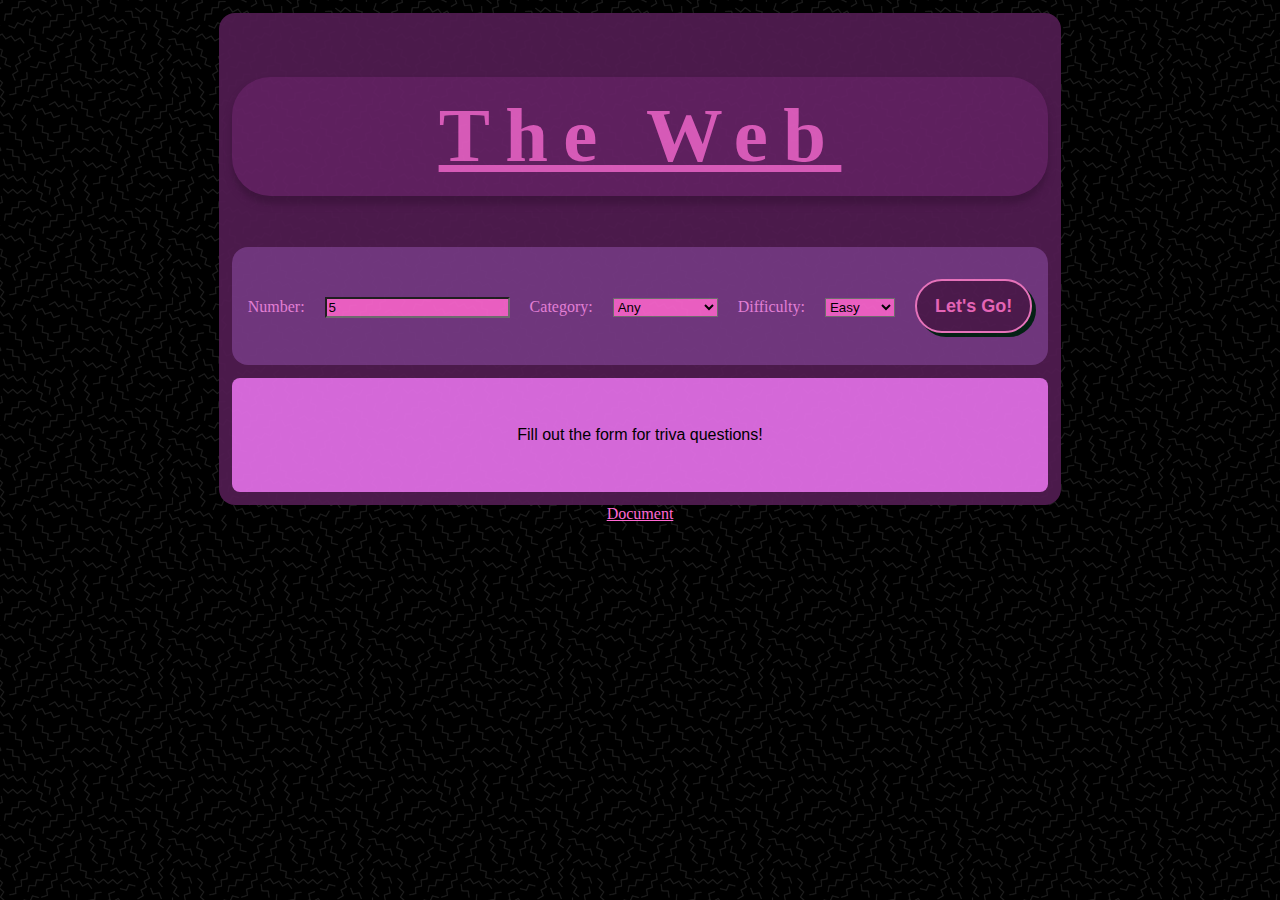
<file: Project 2/index.html>
<!DOCTYPE html>
<html lang="en">
<head>
    <meta charset="UTF-8">
    <meta name="viewport" content="width=device-width, initial-scale=1.0">
    <title>Trivia</title>
    <link rel="stylesheet" href="stylesheet.css">
    <link href="https://fonts.googleapis.com/css2?family=Fira+Sans:ital,wght@0,100;0,200;0,300;0,400;0,500;0,600;0,700;0,800;0,900;1,100;1,200;1,300;1,400;1,500;1,600;1,700;1,800;1,900&family=Permanent+Marker&display=swap" rel="stylesheet">

</head>
<body>
  

    <div>
    <h1>The Web</h1>
 

    <div id="forms">
    <label for="number">Number:</label>
    <input type="text" id="number" name="number"/>

    <label for="category">Category:</label>
    <select id="category">
        <option value="0">Any</option>
        <option value="9">General</option>
        <option value="10">Books</option>
        <option value="11">Film</option>
        <option value="12">Music</option>
        <option value="13">Theater</option>
        <option value="14">Televison</option>
        <option value="15">Video Games</option>
        <option value="16">Board Games</option>
        <option value="17">Science</option>
        <option value="18">Computers</option>
        <option value="19">Math</option>
        <option value="20">Mythology</option>
        <option value="21">Sports</option>
        <option value="22">Geography</option>
        <option value="23">History</option>
        <option value="24">Politics</option>
        <option value="25">Art</option>
        <option value="26">celebrites</option>
        <option value="27">Animal</option>
        <option value="28">Vehicle</option>
        <option value="29">Comics</option>
        <option value="30">Gadgets</option>
        <option value="31">Anime</option>
        <option value="32">Cartoon</option>
    </select>

    <label for="difficulty">Difficulty:</label>
    <select id="difficulty">
        <option value="easy">Easy</option>
        <option value="medium">Medium</option>
        <option value="hard">Hard</option>
    </select>

    <button id="search">Let's Go!</button>
    </div>


    <p id="content"> Fill out the form for triva questions!</p>
</div>



<footer>
    <a href="document.html">Document</a>
</footer>

  <!--Link to javascript file-->
  <script src="script.js"></script>
 
</body>


</html>
</file>
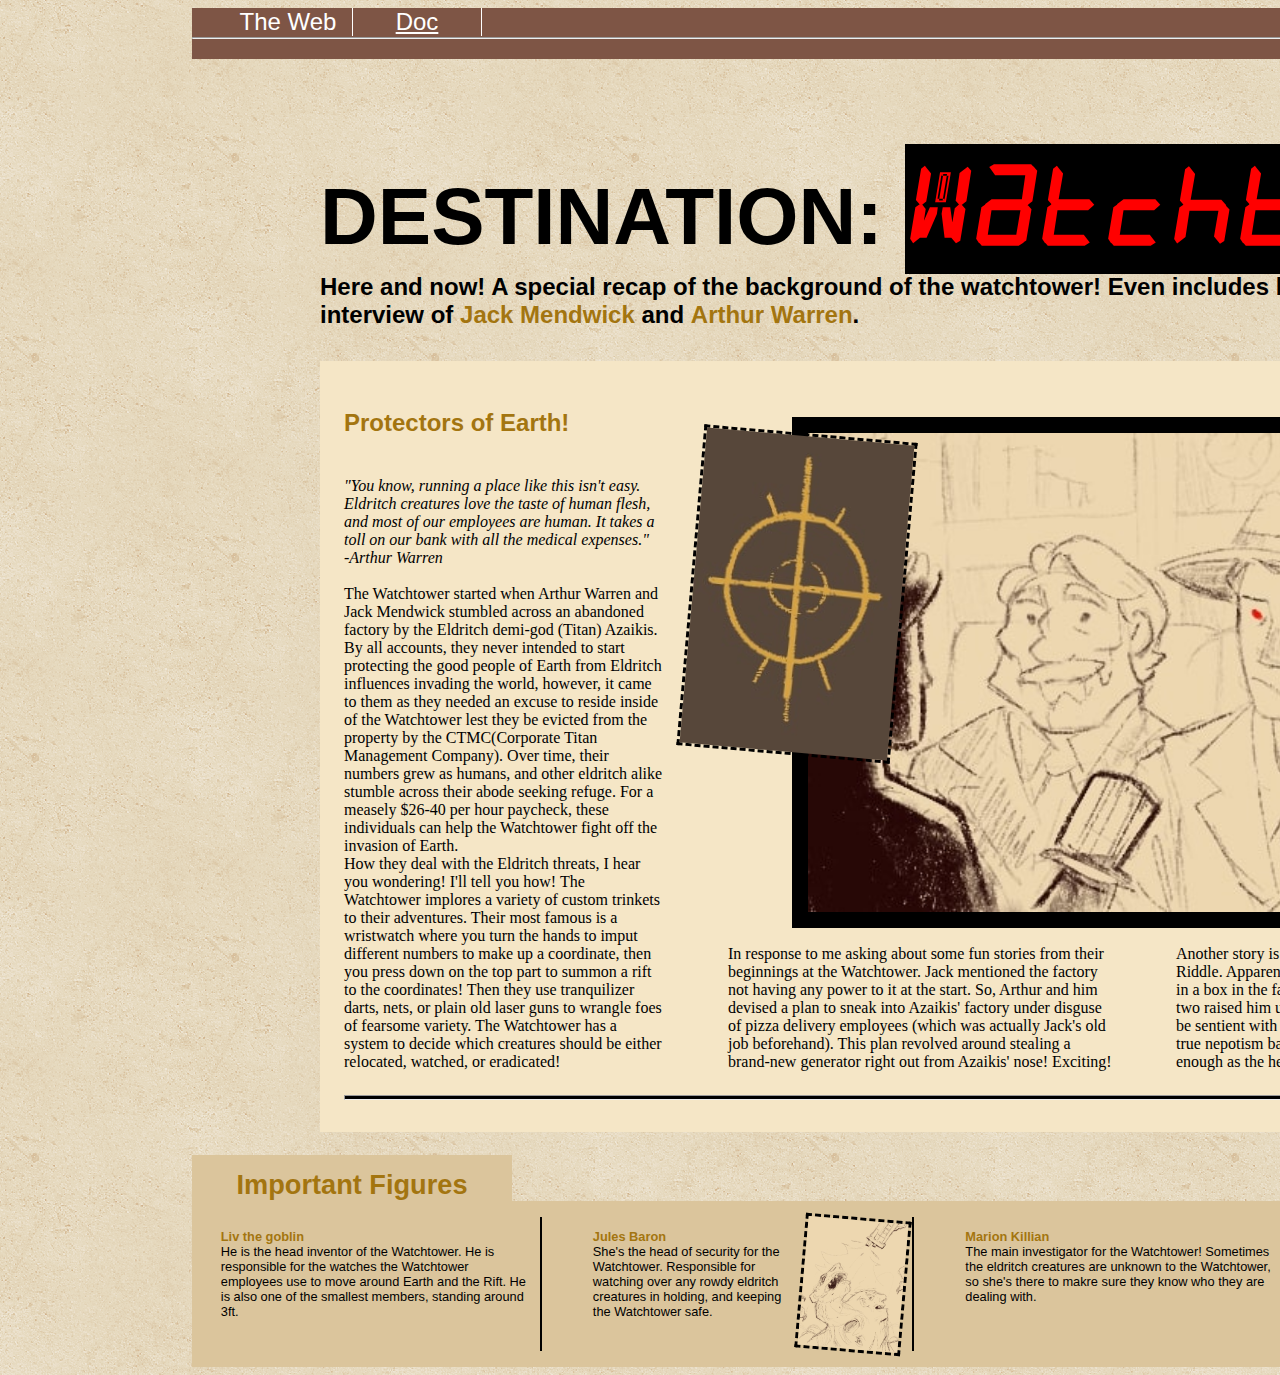
<file: project1/index.html>
<!DOCTYPE html>
<html lang="en">
<head>
    <meta charset="UTF-8">
    <meta name="viewport" content="width=device-width, initial-scale=1.0">
    <title>Spec</title>
    <link rel="stylesheet" href="css/project1Style.css">
</head>
<body>
    <section id="topBar">
        <div>
        <p>The Web</p>
        <a href="doc.html">Doc</a>
        </div>
        <hr>
    </section>

    <header>
        <h1>DESTINATION: <span>Watchtower</span></h1> 
        <h2> Here and now! A special recap of the background of the watchtower! Even includes bits of information from an interview of
             <b>Jack Mendwick</b> and <b>Arthur Warren</b>.</h2>
    </header>

    <main id="main">
   

        <section>
            <img src="media/interview.jpg" id="monkey" alt="Interview with Jack and Arthur">

            <img  src="media/symbol.jpg" id="poster" alt="Symbol of the watchtower: a circle with a crosshair in it" >
          </section>


          <h3>Protectors of Earth!</h3>

   <div>
            
     <p class="start"><i>"You know, running a place like this isn't easy. Eldritch creatures love the taste of human flesh, and most of our 
        employees are human. It takes a toll on our bank with all the medical expenses." <br>
        -Arthur Warren <br> <br></i>
             
              The Watchtower started when Arthur Warren and Jack Mendwick stumbled across an abandoned factory by the Eldritch demi-god (Titan) Azaikis. 
              By all accounts, they never intended to start protecting the good people of Earth from Eldritch influences invading the world, however,
               it came to them as they needed an excuse to reside inside of the Watchtower 
               lest they be evicted from the property by the CTMC(Corporate Titan Management Company). Over time, their numbers grew as humans, and other eldritch alike stumble 
               across their abode seeking refuge. For a measely $26-40 per hour paycheck, these individuals can help the Watchtower fight off the invasion of Earth.
              <br> How they deal with the Eldritch threats, I hear you wondering! I'll tell you how! The Watchtower implores a variety of custom trinkets to their adventures.
              Their most famous is a wristwatch where you turn the hands to imput different numbers to make up a coordinate, then you press down on the top part to summon a 
              rift to the coordinates! Then they use tranquilizer darts, nets, or plain old laser guns to wrangle foes of fearsome variety. The Watchtower has a system to decide which 
              creatures should be either relocated, watched, or eradicated! 

             </p>

                <p class="sidea"> In response to me asking about some fun stories from their beginnings at the Watchtower. Jack mentioned the factory not having any power to it at the start.
                    So, Arthur and him devised a plan to sneak into Azaikis' factory under disguse of pizza delivery employees (which was actually Jack's old job beforehand). This plan revolved around
                    stealing a brand-new generator right out from Azaikis' nose! Exciting!  </p>

                    <p class="sideb"> Another story is the hiring of their head janitor, Elias Riddle. Apparently, the chimera
                        was found as a cub hiding in a box in the factory remains when they first arrived. The two raised him up like a strange pet who just so happens to be sentient
                     with more cat-like behaviors than not. Like a true nepotism baby, Elias was given a job when he was old enough as the head janitor. </p>
                
            
        </div>
        
                <hr>
            
    </main>

 
    <footer>
        <h2 class="blue">Important Figures</h2>

        <section id="folderBody">
            <section class="divider"> 
                <p><b>Liv the goblin</b> <br> He is the head inventor of the Watchtower.
                    He is responsible for the watches the Watchtower employees
                     use to move around Earth and the Rift. He is also one of the smallest members, standing around 3ft.
                </p> 
            </section>
    
            <section class="divider"> 
                <img src="media/shoot.jpg" alt="a gun firing at an abomination" id="rotate">
             <p> <b>Jules Baron</b> <br>
                She's the head of security for the Watchtower. Responsible for watching over any rowdy eldritch creatures in holding,
                 and keeping the Watchtower safe. </p>
       

            </section>
    
            <section class="divider"> 
                <p> <b>Marion Killian</b><br>
                The main investigator for the Watchtower! Sometimes the eldritch creatures are unknown to the Watchtower, so she's there to makre sure
             they know who they are dealing with.</p>
               </section>
    
               <section class="divider" id="endSide"> 
                <img src="media/elias.jpg" alt="Elias, the head janitor" id="computer">
                <p><b>Elias Riddle</b><br>
                As mentioned before, he's the head janitor for the Watchtower! Not a spot is left uncleaned.
                Elias doesn't have a working hand, so Liv made him a mechanical hand to aid in his tasks. </p>
               
               </section>
        </section>
    </footer>
    
</body>
</html>
</file>
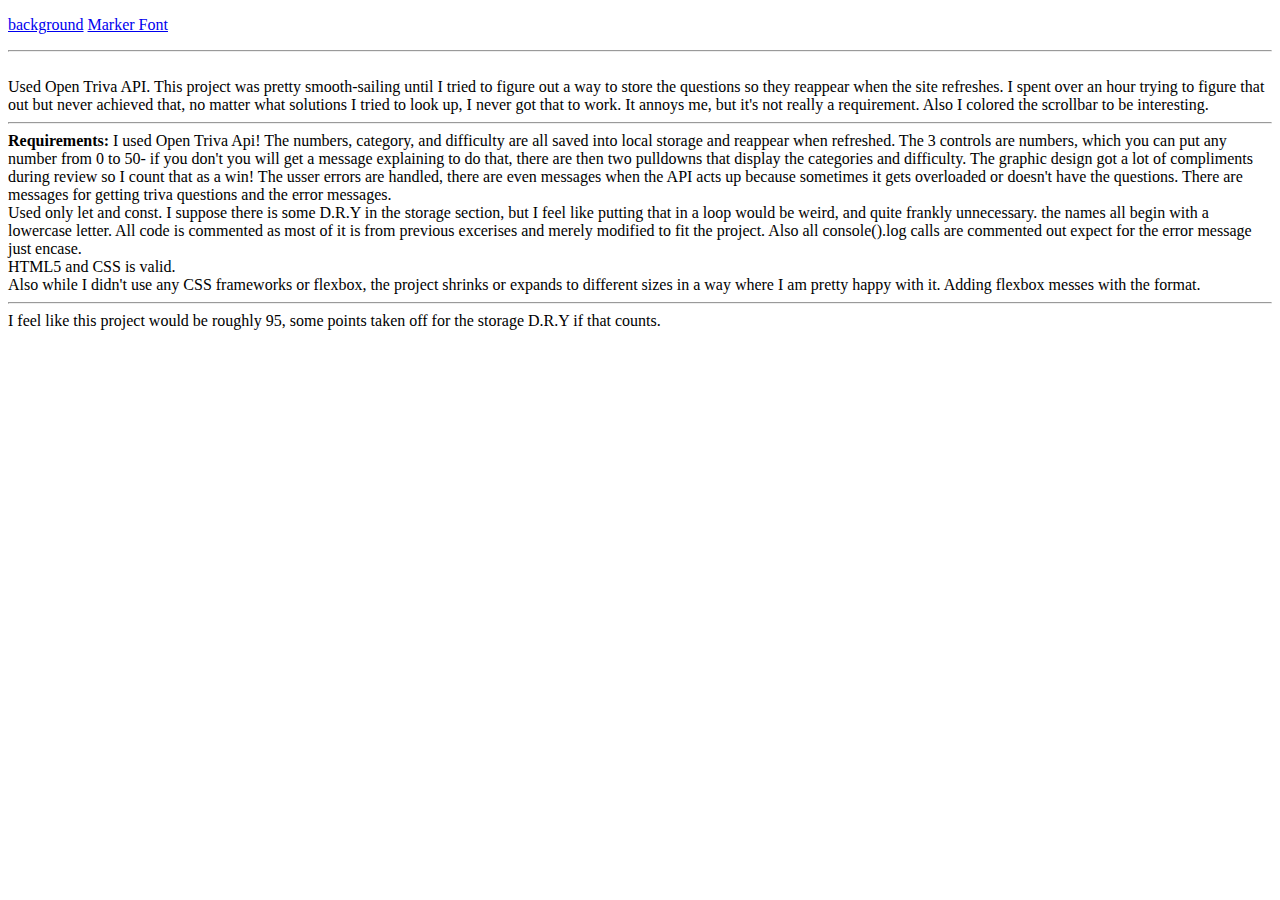
<file: Project 2/document.html>
<!DOCTYPE html>
<html lang="en">
<head>
    <meta charset="UTF-8">
    <meta name="viewport" content="width=device-width, initial-scale=1.0">
    <title>Document</title>
</head>
<body>
    <p>
        <a href="https://www.toptal.com/designers/subtlepatterns/memphis-mini-dark-pattern/">background</a>
        <a href="https://fonts.google.com/specimen/Permanent+Marker">Marker Font</a>
        
        <hr>

        <br>
        Used Open Triva API.

        This project was pretty smooth-sailing until I tried to figure out a way to store the questions so they reappear when the site refreshes. I spent over an hour trying to figure that out but
        never achieved that, no matter what solutions I tried to look up, I never got that to work. It annoys me, but it's not really a requirement. Also I colored the scrollbar to be interesting.
        <br>
        <hr>
        <b>Requirements:</b>
        I used Open Triva Api! The numbers, category, and difficulty are all saved into local storage and reappear when refreshed. The 3 controls are numbers, which you can put any number from 0 to 50- if you don't you will get a message explaining to do that,
         there are then two pulldowns that display the categories and difficulty. The graphic design got a lot of compliments during review so I count that as a win! The usser errors are handled, there are even messages when the API acts up because sometimes it gets overloaded or doesn't have the questions.
         There are messages for getting triva questions and the error messages. <br>
         Used only let and const. I suppose there is some D.R.Y in the storage section, but I feel like putting that in a loop would be weird, and quite frankly unnecessary. the names all begin with a lowercase letter.
         All code is commented as most of it is from previous excerises and merely modified to fit the project. Also all console().log calls are commented out expect for the error message just encase. <br>
         HTML5 and CSS is valid. <br>
         Also while I didn't use any CSS frameworks or flexbox, the project shrinks or expands to different sizes in a way where I am pretty happy with it. Adding flexbox messes with the format.
         <hr>
         I feel like this project would be roughly 95, some points taken off for the storage D.R.Y if that counts.
    </p>
</body>
</html>
</file>
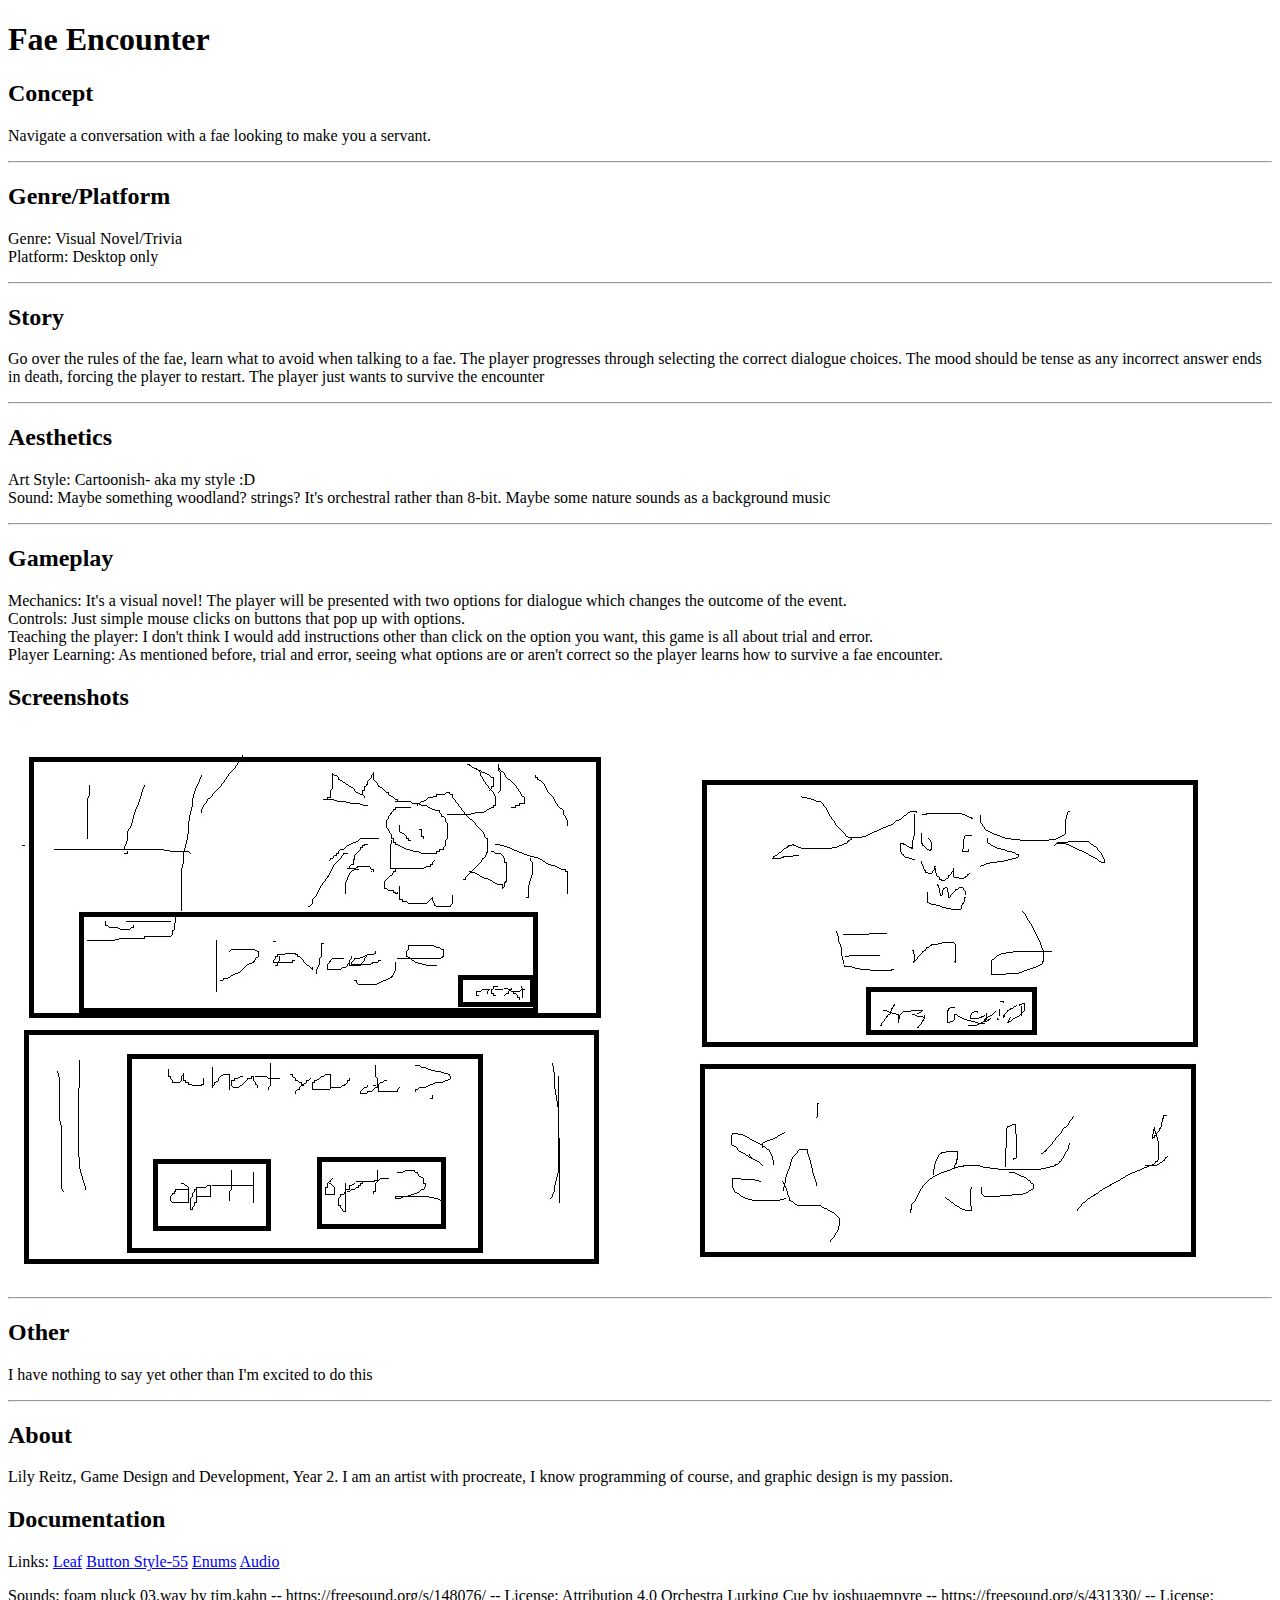
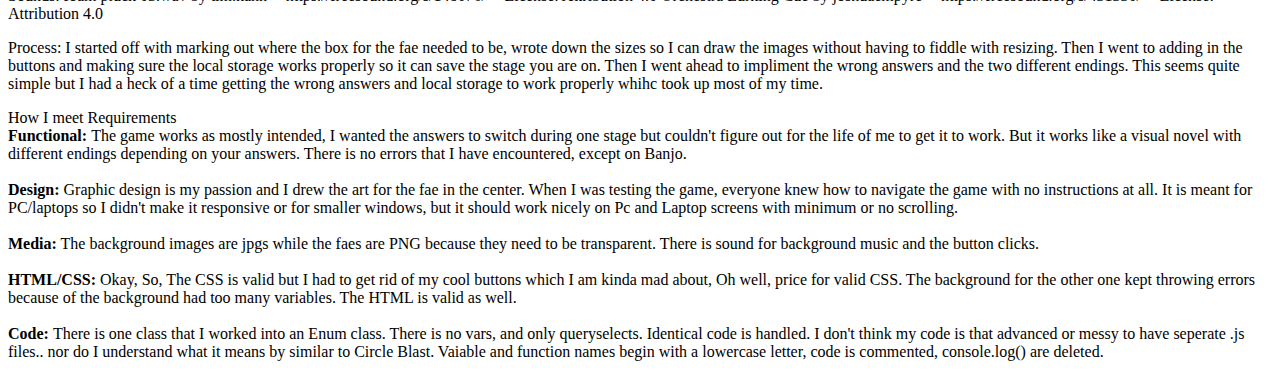
<file: Project 3/about.html>
<!DOCTYPE html>
<html lang="en">
<head>
    <meta charset="UTF-8">
    <meta name="viewport" content="width=device-width, initial-scale=1.0">
    <title>Document</title>
</head>
<body>
    <h1>Fae Encounter</h1>

    <h2>Concept</h2>
    <p>Navigate a conversation with a fae looking to make you a servant.</p>
    <hr>

    <h2>Genre/Platform</h2>
    <p>
        Genre: Visual Novel/Trivia <br>
        Platform: Desktop only
    </p>

    <hr>

    <h2>Story</h2>
    <p>Go over the rules of the fae, learn what to avoid when talking to a fae. The player progresses through selecting the correct dialogue choices. The mood should be tense as any incorrect answer ends in death, forcing the player to restart. The player just wants to survive the encounter</p>

    <hr>

    <h2>Aesthetics</h2>
    <p>
        Art Style: Cartoonish- aka my style :D
        <br>
        Sound: Maybe something woodland? strings? It's orchestral rather than 8-bit. Maybe some nature sounds as a background music
    </p>

    <hr>

    <h2>Gameplay</h2>
    <p>
        Mechanics: It's a visual novel! The player will be presented with two options for dialogue which changes the outcome of the event. <br>
        Controls: Just simple mouse clicks on buttons that pop up with options. <br>
        Teaching the player: I don't think I would add instructions other than click on the option you want, this game is all about trial and error. <br>
        Player Learning: As mentioned before, trial and error, seeing what options are or aren't correct so the player learns how to survive a fae encounter.
    </p>

    <h2>Screenshots</h2>
    <img src="media\sketch1.jpg" alt="sketch 1">
    <img src="media\sketch 2.jpg" alt="sketch 2">
    <hr>




    <h2>Other</h2>
    <p>I have nothing to say yet other than I'm excited to do this</p>
    <hr>
    <h2>About</h2>
    <p>Lily Reitz, Game Design and Development, Year 2. I am an artist with procreate, I know programming of course, and graphic design is my passion.</p>

    <h2>Documentation</h2>

    <p>
        Links: 
        <a href="http://pixabay.com/illustrations/leaves-seamless-pattern-decorative-8724660/">Leaf</a>   
        <a href="http://getcssscan.com/css-buttons-examples">Button Style-55</a>
        <a href="http://masteringjs.io/tutorials/fundamentals/enum">Enums</a>
        <a href="http://www.w3schools.com/graphics/game_sound.asp">Audio</a>

    </p>
    <p>
        Sounds:
        foam pluck 03.wav by tim.kahn -- https://freesound.org/s/148076/ -- License: Attribution 4.0
        Orchestra Lurking Cue by joshuaempyre -- https://freesound.org/s/431330/ -- License: Attribution 4.0
    </p>

    <p>
        Process: I started off with marking out where the box for the fae needed to be, wrote down the sizes so I can draw the images without having to fiddle with resizing.
        Then I went to adding in the buttons and making sure the local storage works properly so it can save the stage you are on. Then I went ahead to impliment the wrong answers and the two
        different endings. This seems quite simple but I had a heck of a time getting the wrong answers and local storage to work properly whihc took up most of my time.
    </p>

    <p>
        How I meet Requirements <br>
        <b>Functional: </b>The game works as mostly intended, I wanted the answers to switch during one stage but couldn't figure out for the life of me to get it to work. But it works like a visual novel
        with different endings depending on your answers. There is no errors that I have encountered, except on Banjo. <br> <br>
        <b>Design: </b>Graphic design is my passion and I drew the art for the fae in the center. When I was testing the game, everyone knew how to navigate the game with no instructions at all. 
        It is meant for PC/laptops so I didn't make it responsive or for smaller windows, but it should work nicely on Pc and Laptop screens with minimum or no scrolling. <br> <br>
        <b>Media:</b> The background images are jpgs while the faes are PNG because they need to be transparent. There is sound for background music and the button clicks. <br> <br>
        <b>HTML/CSS:</b> Okay, So, The CSS is valid but I had to get rid of my cool buttons which I am kinda mad about, Oh well, price for valid CSS. The background for the other one kept throwing errors because of the background had too many variables.
        The HTML is valid as well. <br> <br>
        <b>Code: </b>There is one class that I worked into an Enum class. There is no vars, and only queryselects. Identical code is handled. I don't think my code is that advanced or messy to have seperate .js files.. nor do I understand what it means by similar to Circle Blast.
        Vaiable and function names begin with a lowercase letter, code is commented, console.log() are deleted.

    </p>
   
</body>
</html>
</file>
<file: Project 2/stylesheet.css>
.permanent-marker-regular {
    font-family: "Permanent Marker", cursive;
    font-weight: 400;
    font-style: normal;
  }
body{
    text-align: center;
    background-image: url('memphis-mini-dark.webp');
    background-repeat: repeat;
    background-position: center;
    background-position-y: center;
    background-attachment: fixed;
    
}

h1{
   font-family: "Permanent marker";
   letter-spacing: .2em;
   text-decoration: underline;
   color:rgb(226, 95, 193);
   background-color: #642264;
   padding: .2em;
   font-size: 6vw;
   border-radius: .5em;
   box-shadow:0 .1em .1em 0 #421742;
  
}

p
{
    font-family:'Franklin Gothic Medium', 'Arial Narrow', Arial, sans-serif;
    padding: 3em;
    background-color: rgb(224, 110, 228);
    margin: auto;
    margin-top: 1vw;
    border-radius: .5em;
}
p li
{
    text-align: left;
}

div{
    border-radius: 1em;
    background-color: #501c50;
    opacity: 95%;
    width:fit-content;
    margin: auto;
    margin-top: 1vw;
    padding: 1vw;
    
}

#forms{
    font-family: Georgia, 'Times New Roman', Times, serif;
    font-size: 1em;
    word-spacing: 1em;
    background-color: rgb(119, 59, 134);
    color:rgb(248, 140, 230);
    padding: 2rem 1rem;
  
}


button{
    transition-duration: 0.4s;
    background-color: #501c50;
    border: 2px solid #fc7fcc;
    border-radius: 30px;
    box-shadow: #022414 4px 4px 0 0;
    color: #fa6fc5;
    font-weight: 600;
    font-size: 18px;
    padding: 0 18px;
    line-height: 50px;
    text-align: center;
}

button:hover{
    background-color: #ff68d2; 
    color:  #fbeee0;
}

button:active{
    background-color: #992489; 
}

input, option, select{
    background-color:#ff68d2; 
}

 /* Handle */
 ::-webkit-scrollbar-thumb {
    background: #d371d3;
    border-radius: 10px;
  }
  
 /* Handle on hover */
::-webkit-scrollbar-thumb:hover {
   background: #ce3fc2; 
  }
      

::-webkit-scrollbar{
    background-color:#501c50;
}


:link { color:#ff68d2; }

link:active{
    color:#ff68d2; 
}
</file>
<file: project1/css/project1Style.css>
html {scroll-behavior: smooth;}

@font-face {
    font-family: "alarm clock";
    src: url("../media/alarm_clock/alarm clock.ttf");
 }
 

 body{
    display: grid;
     margin-left: 12rem;
     margin-right: 12rem;
     background-image: url("../media/vintage-concrete.png");
 }


 main{
    background-color: #f5e6c6;
    padding: 1.5rem;
 }
 
 
 
 /* Folder */
 footer h2{
     font-size: 1.7em;
     background-color: rgb(219, 197, 156);
     max-width: 20rem;
     margin-bottom: 0rem;
 
     text-align: center;
     padding-top: .5em;
 
     color: #a37510;
     font-family: 'Arial Narrow Bold', sans-serif;
 }
 
 #folderBody{
     display:grid;
     grid-template-columns: auto auto auto;
     grid-auto-flow: column;
     background-color: rgb(219, 197, 156);
     padding: 1rem;
 }
 
 .divider{
     border-right: 2px solid black;
     width: auto;
     margin-right: 3em;
     margin-left: 2em;
 
     font-size: .8em;
     font-family: Tahoma, sans-serif;
    
 }
 
 .divider p{
    height: auto;
    margin-left: -1em;
    margin-right: 1em;
 }
 
 /*Folder Imgs */
 #endSide{
     border-right: none;
 }
 
 #rotate{
     rotate: 5deg;
     margin-right: .5em;
 }
 
 #computer{
     margin-top: 2rem;
     margin-left: 1em;
 }
 
 /*Main Imgs */
 img{
     border: .2rem dashed black;
     max-width: 100%;
     float:right;
     width: 100px;
 }
 
 #poster{
     display:block;
     float:right;
     rotate: 5deg;
     width: 13em;
     margin-left: 1rem;
     margin-right: -8rem;
     margin-top: 3rem;
     
  }
 
  #monkey{
     width: 40em;
     height: auto;
     margin-right: 6rem;
     margin-left: 1rem;
     margin-top: 2rem;
     border: 1rem solid black; 
  }
 
 
  main section{
     padding-left: 1rem;
  
  }
 
  /* main */
 
  main, header{
     margin-top:2rem;
     margin-left: 8rem;
     margin-right: 8rem;
  }
 
 
 .start{
    grid-column: 1 / 2;
 
 }
 
 .sidea{
    grid-column: 2/2;
 }
 
 .sideb{
    grid-column:3/3;
 }
 
  
  main div{
    display: grid;
    grid-template-columns: 20rem 24rem 24rem;
    grid-template-rows: auto;
    align-items: end;
    column-gap: 4em;
 
  }
 
 
  hr{
     height: .2em;
     background-color: black;
  }
 
  /*time tunnel*/
  #topBar{
     background-color: #7e5545;
     padding-left: 2rem;
     padding-bottom: .1em;
     color: white; 
     font-size: 18px;     
  }

  #topBar div{
    display: flex;
    justify-content: start;
  }
 
  #topBar hr{
     background-color: white;
     height: .2px;
     margin-top: -1.3em;
     margin-bottom: 1em;
     margin-left: -1.8em;
  }
 
  #topBar p, a{
     border-right: .2px solid white;
     width: 8rem;
     height: auto;
     margin-top: 0em;
     
     text-align: center;
     font-family:'Gill Sans', 'Gill Sans MT','Trebuchet MS', sans-serif;
     font-size: 1.5rem;
  }
 
  /*header*/
  header h1{
     font-size: 5em;
     margin-bottom: 0px;
     font-family: 'Arial Narrow Bold', sans-serif;
     
  }
 
  header h2{
     font-size: 1.5em;
     margin-bottom: 0px;
     margin-top: 0px;
     font-family: 'Arial', sans-serif;
     
  }
 
  h3{
     font-size: 1.5em;
     color: #a37510;
     font-family: 'Arial Narrow Bold', sans-serif;
  }
 
  b{
     color: #a37510;
  }
 
  span{
     background-color: black;
     padding: .4rem;
     color: red;
     font-family: "alarm clock";
     font-size: 7rem;
  }
 
  /*Links*/
  a{
    margin-bottom: 1em;
  }

  a:link{
     color: rgb(255, 255, 255);
  }
 
  a:visited{
    color: #daa73a;;
  }
 
  a:focus{
    color: #a37510;
  }
 
  a:hover{
    color: #a37510;;
  }
 
  a:active{
    color: red;
  }


 /*Smaller screen*/
  @media only screen and (max-width: 1000px) 
  {
    #topBar div{
        display: flex;
        flex-direction: column;
        flex-flow: column wrap;
        align-self:center;
      }

      #topBar p, a{
        border-right: none;
        width: auto;
        height: auto;
        margin-top: 0em;
        
        text-align: center;
        font-family:'Gill Sans', 'Gill Sans MT','Trebuchet MS', sans-serif;
        font-size: 1.5rem;
     }



    span{
        background-color: black;
        padding: .4rem;
        color: red;
        font-family: "alarm clock";
        font-size: 4rem;
     }


     header h1{
        font-size: 2em;
        margin-bottom: 0px;
        font-family: 'Arial Narrow Bold', sans-serif;
        text-align: center;
        
     }
    
     header h2{
        padding: .4rem;
        font-size: 1em;
        width:80vw;
        margin-bottom: 0px;
        margin-top: 0px;
        font-family: 'Arial', sans-serif;
        
     }
     
      body{
         display: grid;
         max-width: 100%;
         margin-left: 2rem;
         margin-right: 1rem;
         grid-template-columns: auto;
         justify-content: center;
         align-self: stretch;
     }

     main, header{
        margin-top:1rem;
        margin-left: 1em;
        margin-right: 1em;
     }


     #poster{
        float:none;
        width: 6em;
        margin-left: 1rem;
        margin-right: 50vw;
        margin-top: -18rem;
        margin-bottom: 30vw;
        
     }
    
     #monkey{
        float:none;
        width: 20em;
        border: 1rem solid black; 
     }
    
     
     img{
        float: left;
     }
     
     .start{
      grid-column: 1 / 1;
 
     }
 
      .sidea{
      grid-column: 1/1;
    }
 
     .sideb{
     grid-column:1/1;
    }
 

     main div{
        display: grid;
        grid-template-columns: 50vw;
        grid-auto-flow: row;
        align-items: end;
        column-gap: 1em;
     
      }

      
 
     #folderBody{
         display:grid;
         grid-template-columns: 50vw 50vw;
         grid-auto-flow: row;
         background-color: rgb(219, 197, 156);
         padding: 1rem;
     }
     
 
  }
</file>
